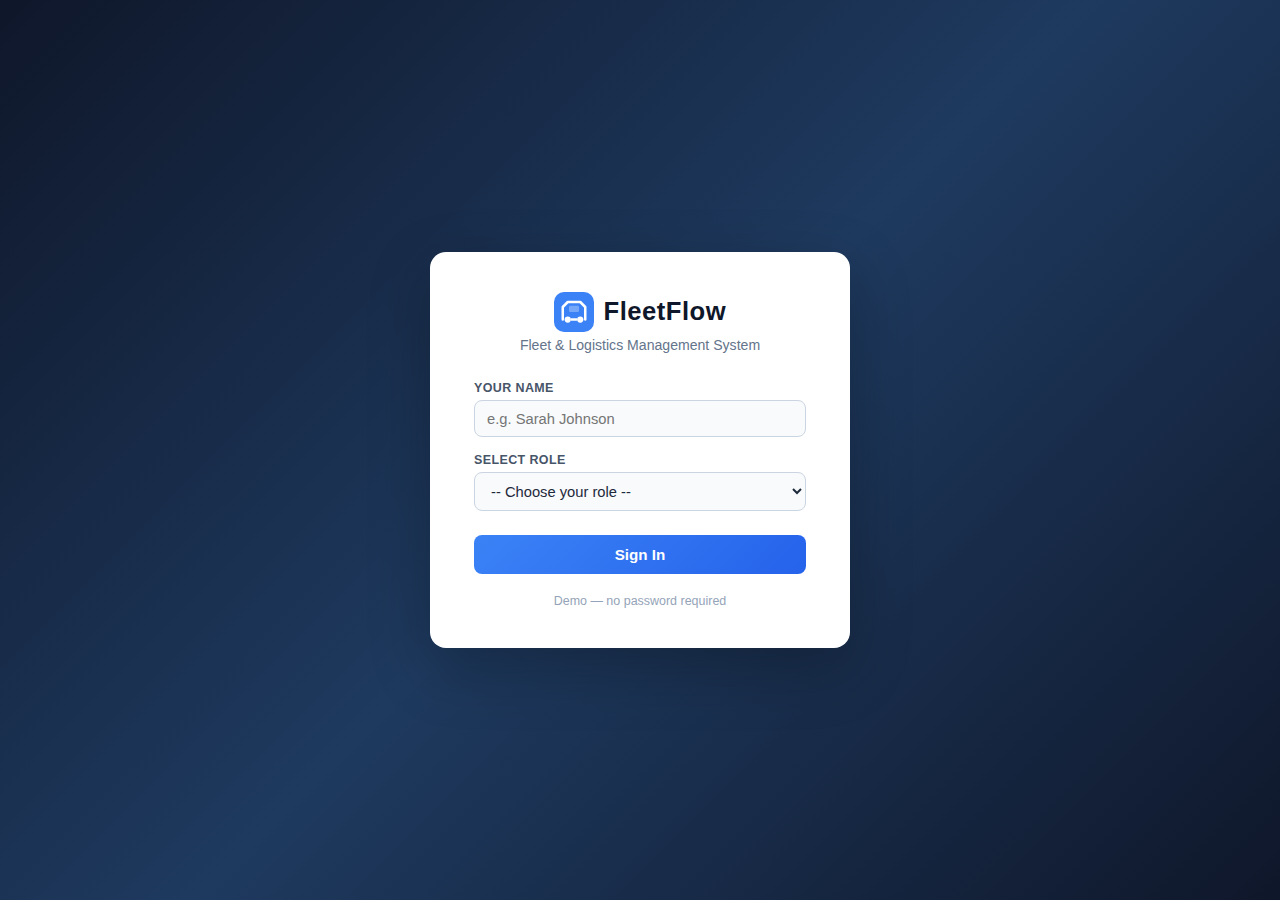
<file: index.html>
<!DOCTYPE html>
<html lang="en">
<head>
  <meta charset="UTF-8" />
  <meta name="viewport" content="width=device-width, initial-scale=1.0" />
  <title>FleetFlow — Dashboard</title>
  <link rel="stylesheet" href="style.css" />
</head>
<body>
  <div id="app-loader"><div class="loader-spinner"></div></div>

  <nav>
    <a class="nav-brand" href="index.html">
      <svg width="28" height="28" viewBox="0 0 32 32" fill="none"><rect width="32" height="32" rx="8" fill="#3b82f6"/><path d="M7 22V12l4-4h10l4 4v10" stroke="#fff" stroke-width="2" stroke-linecap="round" stroke-linejoin="round"/><circle cx="11" cy="22" r="2.5" fill="#fff"/><circle cx="21" cy="22" r="2.5" fill="#fff"/><line x1="13.5" y1="22" x2="18.5" y2="22" stroke="#fff" stroke-width="2"/><rect x="12" y="11" width="8" height="5" rx="1" fill="rgba(255,255,255,.3)"/></svg>
      <span class="nav-brand-text">FleetFlow</span>
    </a>
    <div class="nav-links">
      <a href="index.html" class="active">📊 Dashboard</a>
      <a href="vehicles.html">🚚 Vehicles</a>
      <a href="drivers.html">👨 Drivers</a>
      <a href="trips.html">📦 Trips</a>
    </div>
    <div class="nav-right">
      <div class="nav-role" id="navRole"></div>
      <span class="nav-user" id="navUser"></span>
      <button class="btn-logout" onclick="doLogout()">Logout</button>
    </div>
  </nav>

  <div class="container">
    <h1 class="page-title">Dashboard</h1>

    <div class="role-welcome" id="roleWelcome"></div>

    <div class="cards">
      <div class="card blue">
        <div class="card-icon">🚛</div>
        <div class="card-value" id="totalVehicles">0</div>
        <div class="card-label">Total Vehicles</div>
      </div>
      <div class="card green">
        <div class="card-icon">✅</div>
        <div class="card-value" id="availableVehicles">0</div>
        <div class="card-label">Available Vehicles</div>
      </div>
      <div class="card orange">
        <div class="card-icon">🔄</div>
        <div class="card-value" id="onTripVehicles">0</div>
        <div class="card-label">Vehicles On Trip</div>
      </div>
      <div class="card purple">
        <div class="card-icon">👤</div>
        <div class="card-value" id="totalDrivers">0</div>
        <div class="card-label">Total Drivers</div>
      </div>
      <div class="card cyan">
        <div class="card-icon">🟢</div>
        <div class="card-value" id="availableDrivers">0</div>
        <div class="card-label">Available Drivers</div>
      </div>
      <div class="card teal">
        <div class="card-icon">📦</div>
        <div class="card-value" id="totalTrips">0</div>
        <div class="card-label">Total Trips</div>
      </div>
      <div class="card slate">
        <div class="card-icon">⚡</div>
        <div class="card-value" id="activeTrips">0</div>
        <div class="card-label">Active Trips</div>
      </div>
      <div class="card rose">
        <div class="card-icon">📈</div>
        <div class="card-value" id="fleetUtilization">0%</div>
        <div class="card-label">Fleet Utilization</div>
        <div class="progress-wrap">
          <div class="progress-bar-bg">
            <div class="progress-bar-fill" id="utilizationBar" style="width:0%"></div>
          </div>
        </div>
      </div>
    </div>

    <div class="dash-grid">
      <div class="panel">
        <h2>🏆 Most Used Vehicle</h2>
        <div id="mostUsedVehicle">
          <span class="highlight-value">—</span>
          <div class="highlight-sub">No trips yet</div>
        </div>
      </div>
      <div class="panel">
        <h2>🕐 Recent Trip Activity</h2>
        <div id="recentTrips">
          <div class="empty-state">
            <div class="empty-icon">📃</div>
            <div class="empty-text">No recent activity</div>
          </div>
        </div>
      </div>
    </div>
  </div>

  <script src="script.js"></script>
</body>
</html>
</file>
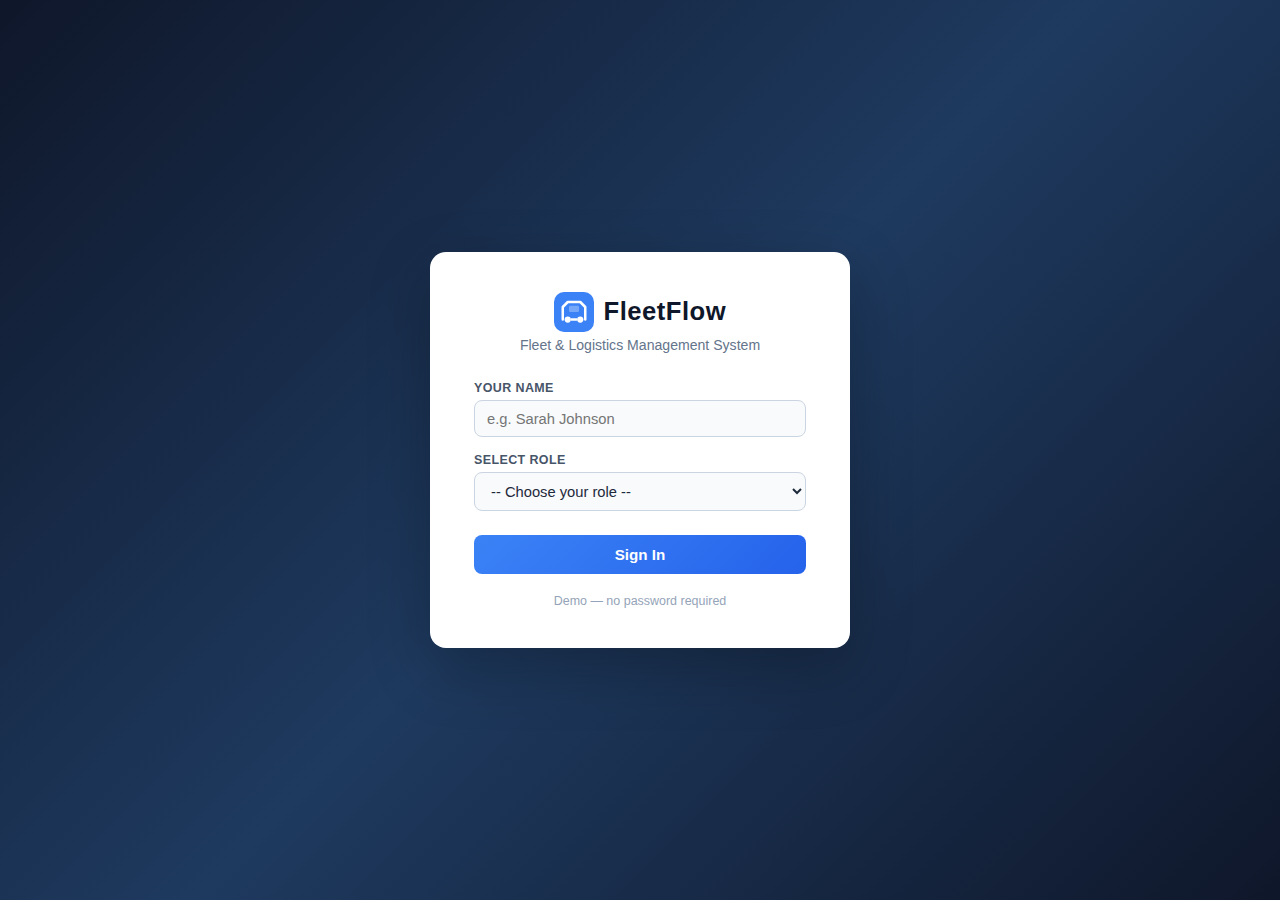
<file: drivers.html>
<!DOCTYPE html>
<html lang="en">
<head>
  <meta charset="UTF-8" />
  <meta name="viewport" content="width=device-width, initial-scale=1.0" />
  <title>FleetFlow — Drivers</title>
  <link rel="stylesheet" href="style.css" />
</head>
<body>
  <div id="app-loader"><div class="loader-spinner"></div></div>

  <nav>
    <a class="nav-brand" href="index.html">
      <svg width="28" height="28" viewBox="0 0 32 32" fill="none"><rect width="32" height="32" rx="8" fill="#3b82f6"/><path d="M7 22V12l4-4h10l4 4v10" stroke="#fff" stroke-width="2" stroke-linecap="round" stroke-linejoin="round"/><circle cx="11" cy="22" r="2.5" fill="#fff"/><circle cx="21" cy="22" r="2.5" fill="#fff"/><line x1="13.5" y1="22" x2="18.5" y2="22" stroke="#fff" stroke-width="2"/><rect x="12" y="11" width="8" height="5" rx="1" fill="rgba(255,255,255,.3)"/></svg>
      <span class="nav-brand-text">FleetFlow</span>
    </a>
    <div class="nav-links">
      <a href="index.html">📊 Dashboard</a>
      <a href="vehicles.html">🚚 Vehicles</a>
      <a href="drivers.html" class="active">👨 Drivers</a>
      <a href="trips.html">📦 Trips</a>
    </div>
    <div class="nav-right">
      <div class="nav-role" id="navRole"></div>
      <span class="nav-user" id="navUser"></span>
      <button class="btn-logout" onclick="doLogout()">Logout</button>
    </div>
  </nav>

  <div class="container">
    <h1 class="page-title">Drivers</h1>

    <div class="form-panel" id="driverFormPanel">
      <h2>Add New Driver</h2>
      <div class="form-row">
        <div class="form-group">
          <label for="driverName">Driver Name</label>
          <input type="text" id="driverName" placeholder="e.g. John Smith" />
        </div>
        <div class="form-group">
          <label for="licenseNumber">License Number</label>
          <input type="text" id="licenseNumber" placeholder="e.g. DL-9876543" />
        </div>
        <button class="btn btn-primary" onclick="addDriver()">+ Add Driver</button>
      </div>
    </div>

    <div class="table-panel">
      <div class="table-header">
        <h2>Driver List</h2>
        <div class="search-bar">
          <span class="search-icon">🔍</span>
          <input type="text" id="driverSearch" placeholder="Search by name..." />
        </div>
      </div>
      <table>
        <thead>
          <tr>
            <th>Driver Name</th>
            <th>License Number</th>
            <th>Action</th>
          </tr>
        </thead>
        <tbody id="driverTableBody"></tbody>
      </table>
    </div>
  </div>

  <script src="script.js"></script>
</body>
</html>
</file>
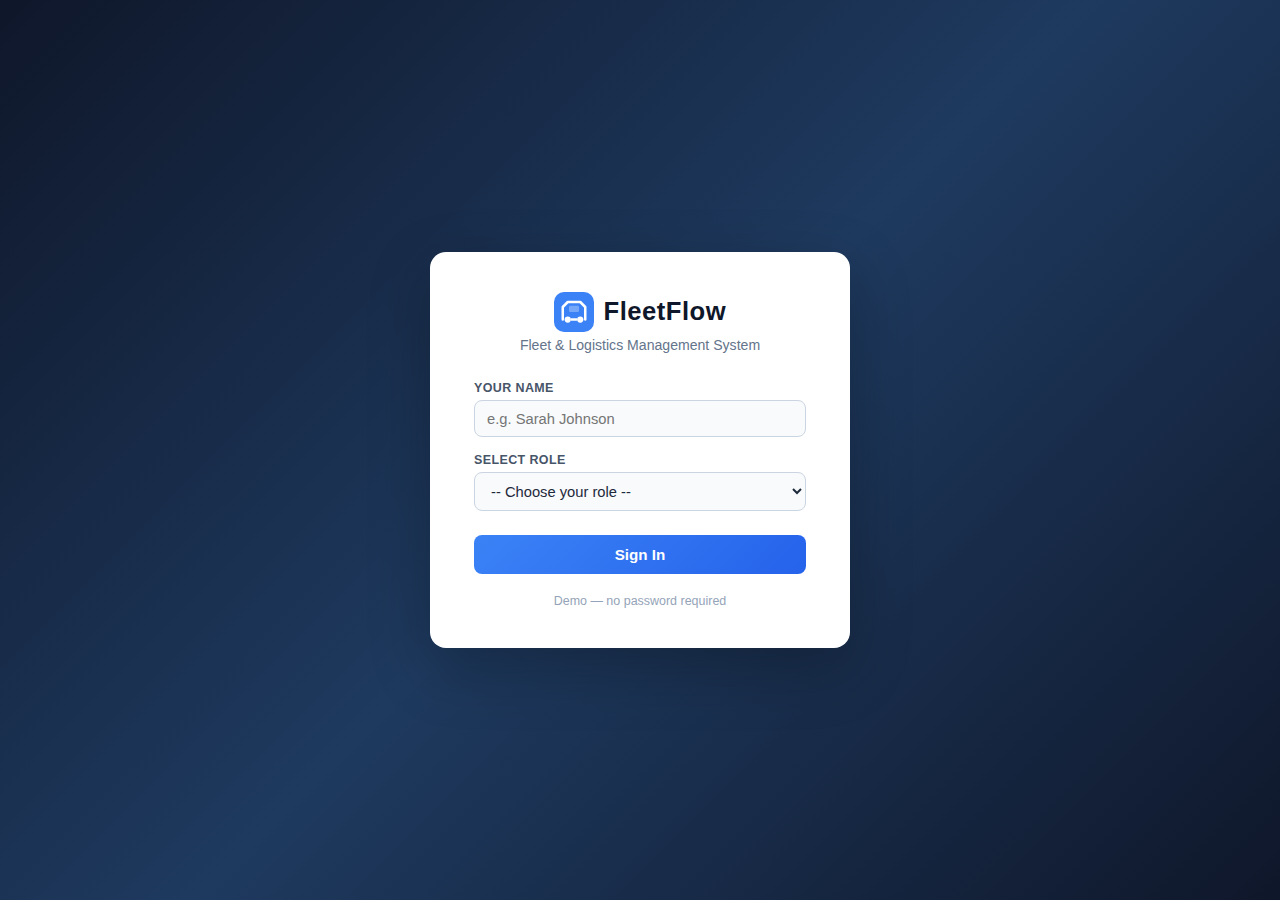
<file: login.html>
<!DOCTYPE html>
<html lang="en">
<head>
  <meta charset="UTF-8" />
  <meta name="viewport" content="width=device-width, initial-scale=1.0" />
  <title>FleetFlow — Login</title>
  <link rel="stylesheet" href="style.css" />
</head>
<body>
  <div id="app-loader"><div class="loader-spinner"></div></div>

  <div class="login-page">
    <div class="login-card" id="loginCard">
      <div class="login-logo">
        <svg width="40" height="40" viewBox="0 0 32 32" fill="none" xmlns="http://www.w3.org/2000/svg">
          <rect width="32" height="32" rx="8" fill="#3b82f6"/>
          <path d="M7 22V12l4-4h10l4 4v10" stroke="#fff" stroke-width="2" stroke-linecap="round" stroke-linejoin="round"/>
          <circle cx="11" cy="22" r="2.5" fill="#fff"/>
          <circle cx="21" cy="22" r="2.5" fill="#fff"/>
          <line x1="13.5" y1="22" x2="18.5" y2="22" stroke="#fff" stroke-width="2"/>
          <rect x="12" y="11" width="8" height="5" rx="1" fill="rgba(255,255,255,.3)"/>
        </svg>
        <span class="login-logo-text">FleetFlow</span>
      </div>
      <p class="login-subtitle">Fleet &amp; Logistics Management System</p>

      <div class="form-group">
        <label for="loginName">Your Name</label>
        <input type="text" id="loginName" placeholder="e.g. Sarah Johnson" />
      </div>
      <div class="form-group">
        <label for="loginRole">Select Role</label>
        <select id="loginRole">
          <option value="">-- Choose your role --</option>
          <option value="manager">🛡️ Fleet Manager — Full Access</option>
          <option value="dispatcher">📋 Dispatcher — Manage Trips</option>
          <option value="analyst">📊 Analyst — View &amp; Export Only</option>
        </select>
      </div>

      <button class="login-btn" onclick="doLogin()">Sign In</button>
      <p class="login-footer">Demo — no password required</p>
    </div>
  </div>

  <script src="script.js"></script>
</body>
</html>
</file>
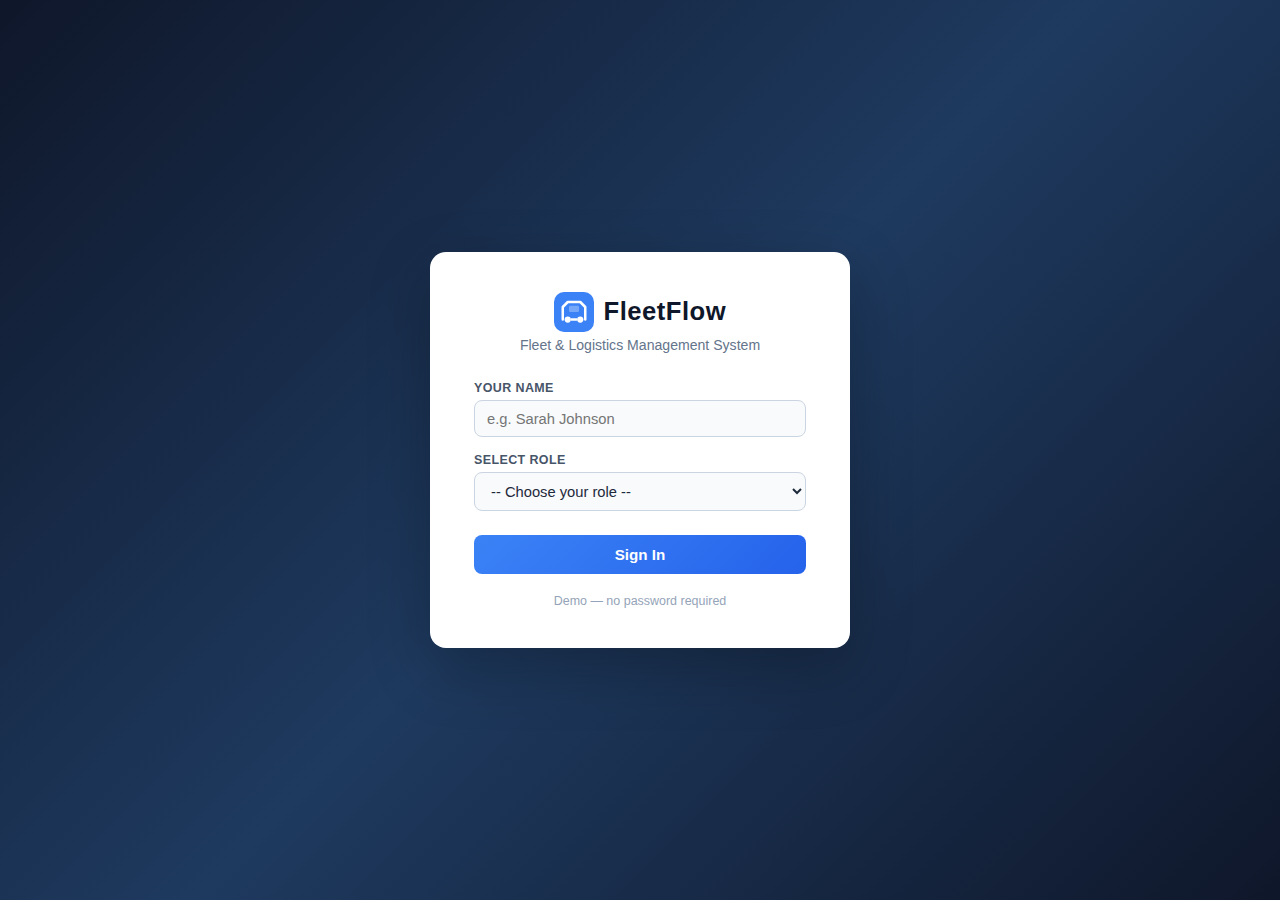
<file: trips.html>
<!DOCTYPE html>
<html lang="en">
<head>
  <meta charset="UTF-8" />
  <meta name="viewport" content="width=device-width, initial-scale=1.0" />
  <title>FleetFlow — Trips</title>
  <link rel="stylesheet" href="style.css" />
</head>
<body>
  <div id="app-loader"><div class="loader-spinner"></div></div>

  <nav>
    <a class="nav-brand" href="index.html">
      <svg width="28" height="28" viewBox="0 0 32 32" fill="none"><rect width="32" height="32" rx="8" fill="#3b82f6"/><path d="M7 22V12l4-4h10l4 4v10" stroke="#fff" stroke-width="2" stroke-linecap="round" stroke-linejoin="round"/><circle cx="11" cy="22" r="2.5" fill="#fff"/><circle cx="21" cy="22" r="2.5" fill="#fff"/><line x1="13.5" y1="22" x2="18.5" y2="22" stroke="#fff" stroke-width="2"/><rect x="12" y="11" width="8" height="5" rx="1" fill="rgba(255,255,255,.3)"/></svg>
      <span class="nav-brand-text">FleetFlow</span>
    </a>
    <div class="nav-links">
      <a href="index.html">📊 Dashboard</a>
      <a href="vehicles.html">🚚 Vehicles</a>
      <a href="drivers.html">👨 Drivers</a>
      <a href="trips.html" class="active">📦 Trips</a>
    </div>
    <div class="nav-right">
      <div class="nav-role" id="navRole"></div>
      <span class="nav-user" id="navUser"></span>
      <button class="btn-logout" onclick="doLogout()">Logout</button>
    </div>
  </nav>

  <div class="container">
    <h1 class="page-title">Trips</h1>

    <div class="form-panel" id="tripFormPanel">
      <h2>Create New Trip</h2>
      <div class="form-row">
        <div class="form-group">
          <label for="tripVehicle">Select Vehicle</label>
          <select id="tripVehicle">
            <option value="">-- Select Vehicle --</option>
          </select>
        </div>
        <div class="form-group">
          <label for="tripDriver">Select Driver</label>
          <select id="tripDriver">
            <option value="">-- Select Driver --</option>
          </select>
        </div>
        <div class="form-group">
          <label for="cargoWeight">Cargo Weight (kg)</label>
          <input type="number" id="cargoWeight" placeholder="e.g. 3000" min="1" />
          <span class="field-error" id="cargoError">Cargo exceeds vehicle capacity</span>
        </div>
        <button class="btn btn-primary" onclick="addTrip()">+ Create Trip</button>
      </div>
    </div>

    <div class="table-panel">
      <div class="table-header">
        <h2>Trip List</h2>
        <div style="display:flex;gap:.5rem;align-items:center;flex-wrap:wrap">
          <div class="search-bar" style="margin-bottom:0">
            <span class="search-icon">🔍</span>
            <input type="text" id="tripSearch" placeholder="Search by vehicle or driver..." />
          </div>
          <button class="btn btn-export" onclick="exportTripsCSV()">⬇ Export CSV</button>
        </div>
      </div>
      <table>
        <thead>
          <tr>
            <th>Vehicle</th>
            <th>Driver</th>
            <th>Cargo Weight</th>
            <th>Date</th>
            <th>Status</th>
            <th>Actions</th>
          </tr>
        </thead>
        <tbody id="tripTableBody"></tbody>
      </table>
    </div>
  </div>

  <script src="script.js"></script>
</body>
</html>
</file>
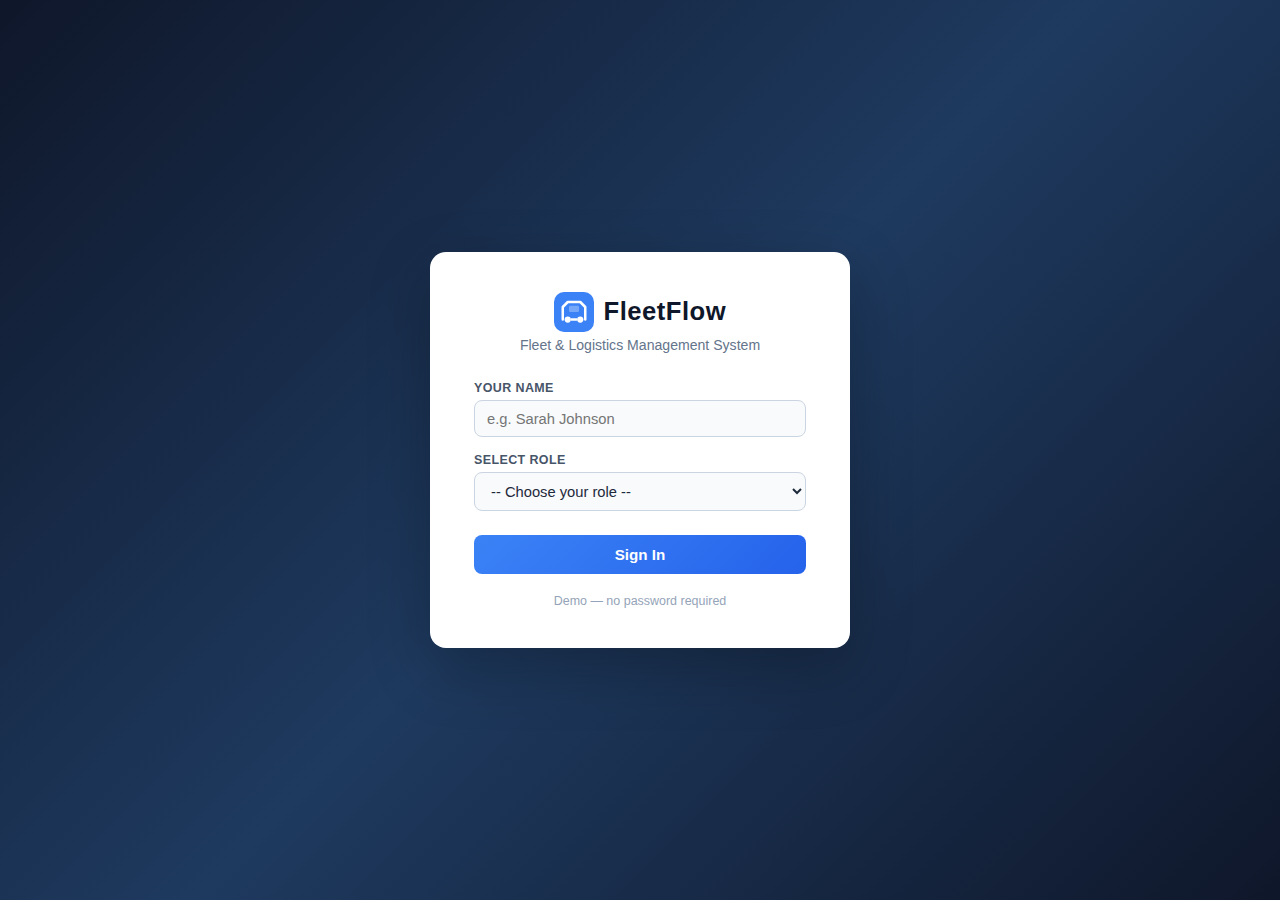
<file: vehicles.html>
<!DOCTYPE html>
<html lang="en">
<head>
  <meta charset="UTF-8" />
  <meta name="viewport" content="width=device-width, initial-scale=1.0" />
  <title>FleetFlow — Vehicles</title>
  <link rel="stylesheet" href="style.css" />
</head>
<body>
  <div id="app-loader"><div class="loader-spinner"></div></div>

  <nav>
    <a class="nav-brand" href="index.html">
      <svg width="28" height="28" viewBox="0 0 32 32" fill="none"><rect width="32" height="32" rx="8" fill="#3b82f6"/><path d="M7 22V12l4-4h10l4 4v10" stroke="#fff" stroke-width="2" stroke-linecap="round" stroke-linejoin="round"/><circle cx="11" cy="22" r="2.5" fill="#fff"/><circle cx="21" cy="22" r="2.5" fill="#fff"/><line x1="13.5" y1="22" x2="18.5" y2="22" stroke="#fff" stroke-width="2"/><rect x="12" y="11" width="8" height="5" rx="1" fill="rgba(255,255,255,.3)"/></svg>
      <span class="nav-brand-text">FleetFlow</span>
    </a>
    <div class="nav-links">
      <a href="index.html">📊 Dashboard</a>
      <a href="vehicles.html" class="active">🚚 Vehicles</a>
      <a href="drivers.html">👨 Drivers</a>
      <a href="trips.html">📦 Trips</a>
    </div>
    <div class="nav-right">
      <div class="nav-role" id="navRole"></div>
      <span class="nav-user" id="navUser"></span>
      <button class="btn-logout" onclick="doLogout()">Logout</button>
    </div>
  </nav>

  <div class="container">
    <h1 class="page-title">Vehicles</h1>

    <div class="form-panel" id="vehicleFormPanel">
      <h2>Add New Vehicle</h2>
      <div class="form-row">
        <div class="form-group">
          <label for="vehicleName">Vehicle Name</label>
          <input type="text" id="vehicleName" placeholder="e.g. Volvo FH16" />
        </div>
        <div class="form-group">
          <label for="licensePlate">License Plate</label>
          <input type="text" id="licensePlate" placeholder="e.g. AB-1234-CD" />
        </div>
        <div class="form-group">
          <label for="capacity">Capacity (kg)</label>
          <input type="number" id="capacity" placeholder="e.g. 5000" min="1" />
        </div>
        <button class="btn btn-primary" onclick="addVehicle()">+ Add Vehicle</button>
      </div>
    </div>

    <div class="table-panel">
      <div class="table-header">
        <h2>Vehicle List</h2>
        <div class="search-bar">
          <span class="search-icon">🔍</span>
          <input type="text" id="vehicleSearch" placeholder="Search by name or plate..." />
        </div>
      </div>
      <table>
        <thead>
          <tr>
            <th>Vehicle Name</th>
            <th>License Plate</th>
            <th>Capacity</th>
            <th>Status</th>
            <th>Action</th>
          </tr>
        </thead>
        <tbody id="vehicleTableBody"></tbody>
      </table>
    </div>
  </div>

  <script src="script.js"></script>
</body>
</html>
</file>
<file: style.css>
/* ===== Reset & Base ===== */
*,*::before,*::after{margin:0;padding:0;box-sizing:border-box}
body{font-family:'Segoe UI',Tahoma,Geneva,Verdana,sans-serif;background:#f0f2f5;color:#1e293b;min-height:100vh}

/* ===== Loader ===== */
#app-loader{position:fixed;inset:0;background:#f0f2f5;z-index:99999;display:flex;align-items:center;justify-content:center;transition:opacity .4s}
#app-loader.hidden{opacity:0;pointer-events:none}
.loader-spinner{width:44px;height:44px;border:4px solid #e2e8f0;border-top-color:#3b82f6;border-radius:50%;animation:spin .7s linear infinite}
@keyframes spin{to{transform:rotate(360deg)}}

/* ===== Login Page ===== */
.login-page{min-height:100vh;display:flex;align-items:center;justify-content:center;background:linear-gradient(135deg,#0f172a 0%,#1e3a5f 50%,#0f172a 100%);padding:1.5rem}
.login-card{background:#fff;border-radius:16px;padding:2.5rem 2.75rem;box-shadow:0 20px 60px rgba(0,0,0,.25);max-width:420px;width:100%;text-align:center;animation:modalSlide .4s ease}
.login-logo{display:flex;align-items:center;justify-content:center;gap:.6rem;margin-bottom:.35rem}
.login-logo svg{flex-shrink:0}
.login-logo-text{font-size:1.6rem;font-weight:800;color:#0f172a;letter-spacing:.5px}
.login-subtitle{font-size:.88rem;color:#64748b;margin-bottom:1.75rem}
.login-card .form-group{text-align:left;margin-bottom:1rem}
.login-card .form-group label{font-size:.78rem;font-weight:600;color:#475569;margin-bottom:.3rem;text-transform:uppercase;letter-spacing:.4px;display:block}
.login-card .form-group input,
.login-card .form-group select{width:100%;padding:.6rem .75rem;border:1.5px solid #cbd5e1;border-radius:8px;font-size:.92rem;background:#f8fafc;color:#1e293b;transition:border-color .2s,box-shadow .2s}
.login-card .form-group input:focus,
.login-card .form-group select:focus{outline:none;border-color:#3b82f6;box-shadow:0 0 0 3px rgba(59,130,246,.12);background:#fff}
.login-btn{width:100%;padding:.7rem;border:none;border-radius:8px;background:linear-gradient(135deg,#3b82f6,#2563eb);color:#fff;font-size:.95rem;font-weight:700;cursor:pointer;transition:box-shadow .2s,transform .1s;margin-top:.5rem}
.login-btn:hover{box-shadow:0 4px 14px rgba(59,130,246,.4)}
.login-btn:active{transform:scale(.98)}
.login-footer{margin-top:1.25rem;font-size:.78rem;color:#94a3b8}

/* ===== Navigation ===== */
nav{background:linear-gradient(135deg,#0f172a 0%,#1e3a5f 100%);padding:0 1.5rem;display:flex;align-items:center;height:56px;box-shadow:0 2px 12px rgba(0,0,0,.18);position:sticky;top:0;z-index:200}
.nav-brand{display:flex;align-items:center;gap:.45rem;text-decoration:none;margin-right:2rem;flex-shrink:0}
.nav-brand svg{flex-shrink:0}
.nav-brand-text{font-size:1.15rem;font-weight:700;color:#38bdf8;letter-spacing:.4px}
.nav-brand:hover .nav-brand-text{color:#7dd3fc}
nav .nav-links{display:flex;gap:.15rem;flex:1}
nav .nav-links a{color:#94a3b8;text-decoration:none;padding:.45rem .85rem;border-radius:6px;font-size:.86rem;font-weight:500;transition:background .2s,color .2s;display:flex;align-items:center;gap:.3rem}
nav .nav-links a:hover{background:rgba(56,189,248,.12);color:#e2e8f0}
nav .nav-links a.active{background:rgba(56,189,248,.18);color:#38bdf8;font-weight:600}
.nav-right{display:flex;align-items:center;gap:.75rem;margin-left:auto;flex-shrink:0}
.nav-role{display:flex;align-items:center;gap:.4rem;color:#cbd5e1;font-size:.82rem}
.nav-role .role-badge{padding:.15rem .55rem;border-radius:12px;font-size:.72rem;font-weight:700;text-transform:uppercase;letter-spacing:.3px}
.role-badge.manager{background:rgba(139,92,246,.2);color:#a78bfa}
.role-badge.dispatcher{background:rgba(14,165,233,.2);color:#38bdf8}
.role-badge.analyst{background:rgba(16,185,129,.2);color:#34d399}
.nav-user{color:#e2e8f0;font-size:.86rem;font-weight:500}
.btn-logout{background:rgba(255,255,255,.08);color:#94a3b8;border:1px solid rgba(255,255,255,.1);padding:.3rem .75rem;border-radius:6px;font-size:.78rem;font-weight:600;cursor:pointer;transition:background .2s,color .2s}
.btn-logout:hover{background:rgba(255,255,255,.15);color:#f1f5f9}

/* ===== Container ===== */
.container{max-width:1100px;margin:1.75rem auto;padding:0 1.5rem}
.page-title{font-size:1.5rem;font-weight:700;margin-bottom:1.5rem;color:#0f172a}

/* ===== Cards ===== */
.cards{display:grid;grid-template-columns:repeat(auto-fit,minmax(185px,1fr));gap:1.15rem;margin-bottom:1.5rem}
.card{background:#fff;border-radius:12px;padding:1.3rem;text-align:center;box-shadow:0 1px 3px rgba(0,0,0,.04),0 4px 14px rgba(0,0,0,.06);border:1px solid #e2e8f0;transition:transform .25s,box-shadow .25s;position:relative;overflow:hidden}
.card::before{content:'';position:absolute;top:0;left:0;right:0;height:4px}
.card:hover{transform:translateY(-4px);box-shadow:0 8px 24px rgba(0,0,0,.1)}
.card .card-icon{font-size:1.7rem;margin-bottom:.25rem}
.card .card-value{font-size:1.9rem;font-weight:800;color:#0f172a;line-height:1.1}
.card .card-label{font-size:.8rem;color:#64748b;margin-top:.2rem;font-weight:500}
.card.blue::before{background:#3b82f6}.card.green::before{background:#10b981}.card.orange::before{background:#f59e0b}
.card.purple::before{background:#8b5cf6}.card.teal::before{background:#14b8a6}.card.rose::before{background:#f43f5e}
.card.slate::before{background:#64748b}.card.cyan::before{background:#06b6d4}

/* ===== Progress Bar ===== */
.progress-wrap{margin-top:.55rem}
.progress-bar-bg{width:100%;height:10px;background:#e2e8f0;border-radius:6px;overflow:hidden}
.progress-bar-fill{height:100%;border-radius:6px;background:linear-gradient(90deg,#3b82f6,#8b5cf6);transition:width .6s ease}

/* ===== Panels ===== */
.panel{background:#fff;border-radius:12px;padding:1.5rem 1.75rem;box-shadow:0 1px 3px rgba(0,0,0,.04),0 4px 14px rgba(0,0,0,.06);border:1px solid #e2e8f0;margin-bottom:1.5rem}
.panel h2{font-size:1.05rem;margin-bottom:1rem;color:#334155;font-weight:600}

/* ===== Form ===== */
.form-panel{background:#fff;border-radius:12px;padding:1.5rem 1.75rem;box-shadow:0 1px 3px rgba(0,0,0,.04),0 4px 14px rgba(0,0,0,.06);border:1px solid #e2e8f0;margin-bottom:1.5rem}
.form-panel h2{font-size:1.05rem;margin-bottom:1.15rem;color:#334155;font-weight:600}
.form-row{display:flex;flex-wrap:wrap;gap:1rem;align-items:flex-end}
.form-group{display:flex;flex-direction:column;flex:1;min-width:170px;position:relative}
.form-group label{font-size:.78rem;font-weight:600;color:#475569;margin-bottom:.3rem;text-transform:uppercase;letter-spacing:.4px}
.form-group input,.form-group select{padding:.55rem .7rem;border:1.5px solid #cbd5e1;border-radius:8px;font-size:.9rem;background:#f8fafc;color:#1e293b;transition:border-color .2s,box-shadow .2s}
.form-group input:focus,.form-group select:focus{outline:none;border-color:#3b82f6;box-shadow:0 0 0 3px rgba(59,130,246,.12);background:#fff}
.form-group input.input-error{border-color:#ef4444;box-shadow:0 0 0 3px rgba(239,68,68,.1)}
.field-error{color:#ef4444;font-size:.78rem;margin-top:.25rem;font-weight:500;display:none}
.field-error.visible{display:block}

/* ===== Search ===== */
.search-bar{display:flex;align-items:center;gap:.5rem;margin-bottom:1rem}
.search-bar input{flex:1;padding:.5rem .75rem;border:1.5px solid #cbd5e1;border-radius:8px;font-size:.88rem;background:#f8fafc;transition:border-color .2s,box-shadow .2s}
.search-bar input:focus{outline:none;border-color:#3b82f6;box-shadow:0 0 0 3px rgba(59,130,246,.12);background:#fff}
.search-bar .search-icon{color:#94a3b8;font-size:1rem}

/* ===== Buttons ===== */
.btn{padding:.55rem 1.2rem;border:none;border-radius:8px;font-size:.88rem;font-weight:600;cursor:pointer;transition:background .2s,transform .1s,box-shadow .2s;white-space:nowrap;display:inline-flex;align-items:center;gap:.3rem}
.btn-primary{background:#3b82f6;color:#fff;box-shadow:0 1px 3px rgba(59,130,246,.3)}
.btn-primary:hover{background:#2563eb;box-shadow:0 3px 8px rgba(59,130,246,.35)}
.btn-primary:active{transform:scale(.97)}
.btn-danger{background:#fee2e2;color:#dc2626;font-size:.78rem;padding:.3rem .65rem;border-radius:6px;box-shadow:none}
.btn-danger:hover{background:#dc2626;color:#fff}
.btn-success{background:#dcfce7;color:#16a34a;font-size:.78rem;padding:.3rem .65rem;border-radius:6px;box-shadow:none}
.btn-success:hover{background:#16a34a;color:#fff}
.btn-export{background:linear-gradient(135deg,#10b981,#059669);color:#fff;box-shadow:0 1px 3px rgba(16,185,129,.3)}
.btn-export:hover{box-shadow:0 3px 10px rgba(16,185,129,.35)}
.table-actions{display:flex;gap:.35rem}

/* ===== Badges ===== */
.badge{display:inline-block;padding:.18rem .6rem;border-radius:20px;font-size:.74rem;font-weight:600;letter-spacing:.2px}
.badge-available{background:#dcfce7;color:#16a34a}
.badge-ontrip{background:#fff7ed;color:#ea580c}
.badge-active{background:#dbeafe;color:#2563eb}
.badge-completed{background:#f1f5f9;color:#64748b}

/* ===== Table ===== */
.table-panel{background:#fff;border-radius:12px;padding:1.5rem 1.75rem;box-shadow:0 1px 3px rgba(0,0,0,.04),0 4px 14px rgba(0,0,0,.06);border:1px solid #e2e8f0}
.table-panel h2{font-size:1.05rem;margin-bottom:1rem;color:#334155;font-weight:600}
.table-header{display:flex;justify-content:space-between;align-items:center;flex-wrap:wrap;gap:.75rem;margin-bottom:1rem}
.table-header h2{margin-bottom:0}
table{width:100%;border-collapse:collapse}
thead th{text-align:left;padding:.6rem .8rem;font-size:.74rem;text-transform:uppercase;letter-spacing:.5px;color:#64748b;border-bottom:2px solid #e2e8f0;background:#f8fafc;font-weight:700}
tbody td{padding:.6rem .8rem;font-size:.88rem;border-bottom:1px solid #f1f5f9;color:#334155;vertical-align:middle}
tbody tr{transition:background .15s;cursor:default}
tbody tr:hover{background:#f1f5f9}
tbody tr.clickable{cursor:pointer}
tbody tr.clickable:hover{background:#eff6ff}
.empty-msg{text-align:center;padding:2rem;color:#94a3b8;font-style:italic}

/* ===== Empty State ===== */
.empty-state{text-align:center;padding:2.5rem 1rem}
.empty-state .empty-icon{font-size:3rem;margin-bottom:.5rem;opacity:.5}
.empty-state .empty-text{color:#94a3b8;font-size:.92rem}
.empty-state .empty-sub{color:#cbd5e1;font-size:.8rem;margin-top:.25rem}

/* ===== Recent Activity ===== */
.recent-list{list-style:none;padding:0}
.recent-list li{display:flex;justify-content:space-between;align-items:center;padding:.55rem 0;border-bottom:1px solid #f1f5f9;font-size:.86rem}
.recent-list li:last-child{border-bottom:none}
.recent-list .recent-route{color:#334155;font-weight:500}
.recent-list .recent-date{color:#94a3b8;font-size:.78rem}
.recent-list .recent-badge{margin-left:.5rem}
.highlight-value{font-size:1.1rem;font-weight:700;color:#0f172a;margin-top:.2rem}
.highlight-sub{font-size:.78rem;color:#64748b;margin-top:.1rem}

/* ===== Role Welcome ===== */
.role-welcome{background:linear-gradient(135deg,#eff6ff,#f0f9ff);border:1px solid #bfdbfe;border-radius:12px;padding:1.25rem 1.5rem;margin-bottom:1.5rem;display:flex;align-items:center;gap:1rem}
.role-welcome .rw-icon{font-size:2rem}
.role-welcome .rw-text h2{font-size:1.05rem;color:#1e40af;font-weight:700;margin-bottom:.15rem}
.role-welcome .rw-text p{font-size:.84rem;color:#3b82f6}

/* ===== Toast ===== */
#notification-container{position:fixed;top:68px;right:1.25rem;z-index:9999;display:flex;flex-direction:column;gap:.5rem;pointer-events:none}
.toast{background:#0f172a;color:#f1f5f9;padding:.65rem 1.15rem;border-radius:8px;font-size:.86rem;font-weight:500;box-shadow:0 6px 20px rgba(0,0,0,.18);display:flex;align-items:center;gap:.5rem;pointer-events:auto;animation:slideIn .3s ease,fadeOut .4s ease 2.4s forwards;max-width:340px}
.toast.success{border-left:4px solid #10b981}.toast.error{border-left:4px solid #ef4444}.toast.info{border-left:4px solid #3b82f6}
@keyframes slideIn{from{opacity:0;transform:translateX(40px)}to{opacity:1;transform:translateX(0)}}
@keyframes fadeOut{to{opacity:0;transform:translateX(40px)}}

/* ===== Modals ===== */
.modal-overlay{position:fixed;inset:0;background:rgba(15,23,42,.45);z-index:1000;display:flex;align-items:center;justify-content:center;animation:modalFadeIn .2s ease}
@keyframes modalFadeIn{from{opacity:0}to{opacity:1}}
.modal-box{background:#fff;border-radius:14px;padding:2rem 2.25rem;box-shadow:0 20px 60px rgba(0,0,0,.18);text-align:center;max-width:420px;width:92%;animation:modalSlide .25s ease}
@keyframes modalSlide{from{transform:scale(.92) translateY(10px);opacity:0}to{transform:scale(1) translateY(0);opacity:1}}
.modal-box .modal-icon{font-size:2.5rem;margin-bottom:.5rem}
.modal-box h3{font-size:1.1rem;color:#0f172a;margin-bottom:.4rem}
.modal-box p{font-size:.86rem;color:#64748b;margin-bottom:1.25rem;line-height:1.5}
.modal-actions{display:flex;gap:.75rem;justify-content:center}
.modal-actions .btn-cancel{padding:.5rem 1.25rem;border:1.5px solid #cbd5e1;border-radius:8px;background:#fff;color:#475569;font-size:.86rem;font-weight:600;cursor:pointer;transition:background .15s}
.modal-actions .btn-cancel:hover{background:#f1f5f9}
.modal-actions .btn-confirm-delete{padding:.5rem 1.25rem;border:none;border-radius:8px;background:#dc2626;color:#fff;font-size:.86rem;font-weight:600;cursor:pointer;transition:background .15s}
.modal-actions .btn-confirm-delete:hover{background:#b91c1c}
.modal-actions .btn-confirm-action{padding:.5rem 1.25rem;border:none;border-radius:8px;background:#3b82f6;color:#fff;font-size:.86rem;font-weight:600;cursor:pointer;transition:background .15s}
.modal-actions .btn-confirm-action:hover{background:#2563eb}

/* ===== Detail Modal ===== */
.detail-modal .modal-box{text-align:left;max-width:440px}
.detail-modal .modal-box h3{text-align:center;margin-bottom:1rem}
.detail-grid{display:grid;grid-template-columns:1fr 1fr;gap:.6rem .75rem;margin-bottom:1.25rem}
.detail-grid .detail-item{display:flex;flex-direction:column}
.detail-grid .detail-label{font-size:.72rem;text-transform:uppercase;letter-spacing:.4px;color:#64748b;font-weight:600;margin-bottom:.15rem}
.detail-grid .detail-val{font-size:.92rem;color:#0f172a;font-weight:500}
.detail-grid .detail-item.full{grid-column:1/-1}
.detail-close{display:block;margin:0 auto;padding:.5rem 2rem;border:none;border-radius:8px;background:#f1f5f9;color:#475569;font-size:.88rem;font-weight:600;cursor:pointer;transition:background .15s}
.detail-close:hover{background:#e2e8f0}

/* ===== Dashboard Grid ===== */
.dash-grid{display:grid;grid-template-columns:1fr 1fr;gap:1.25rem}
.dash-grid .panel{margin-bottom:0}

/* ===== Access Denied ===== */
.access-denied{text-align:center;padding:3rem 1rem}
.access-denied .ad-icon{font-size:3.5rem;margin-bottom:.75rem;opacity:.4}
.access-denied .ad-text{font-size:1rem;color:#64748b;font-weight:500}
.access-denied .ad-sub{font-size:.84rem;color:#94a3b8;margin-top:.3rem}

/* ===== Responsive ===== */
@media(max-width:700px){
  nav{padding:.6rem .75rem;flex-wrap:wrap;height:auto}
  .nav-brand{margin-right:auto}
  nav .nav-links{width:100%;margin-top:.4rem;flex-wrap:wrap;order:3}
  .nav-right{order:2}
  .form-row{flex-direction:column}
  .cards{grid-template-columns:repeat(2,1fr)}
  .dash-grid{grid-template-columns:1fr}
  .table-header{flex-direction:column;align-items:stretch}
  .detail-grid{grid-template-columns:1fr}
  .role-welcome{flex-direction:column;text-align:center}
}
@media(max-width:440px){.cards{grid-template-columns:1fr}}
</file>
